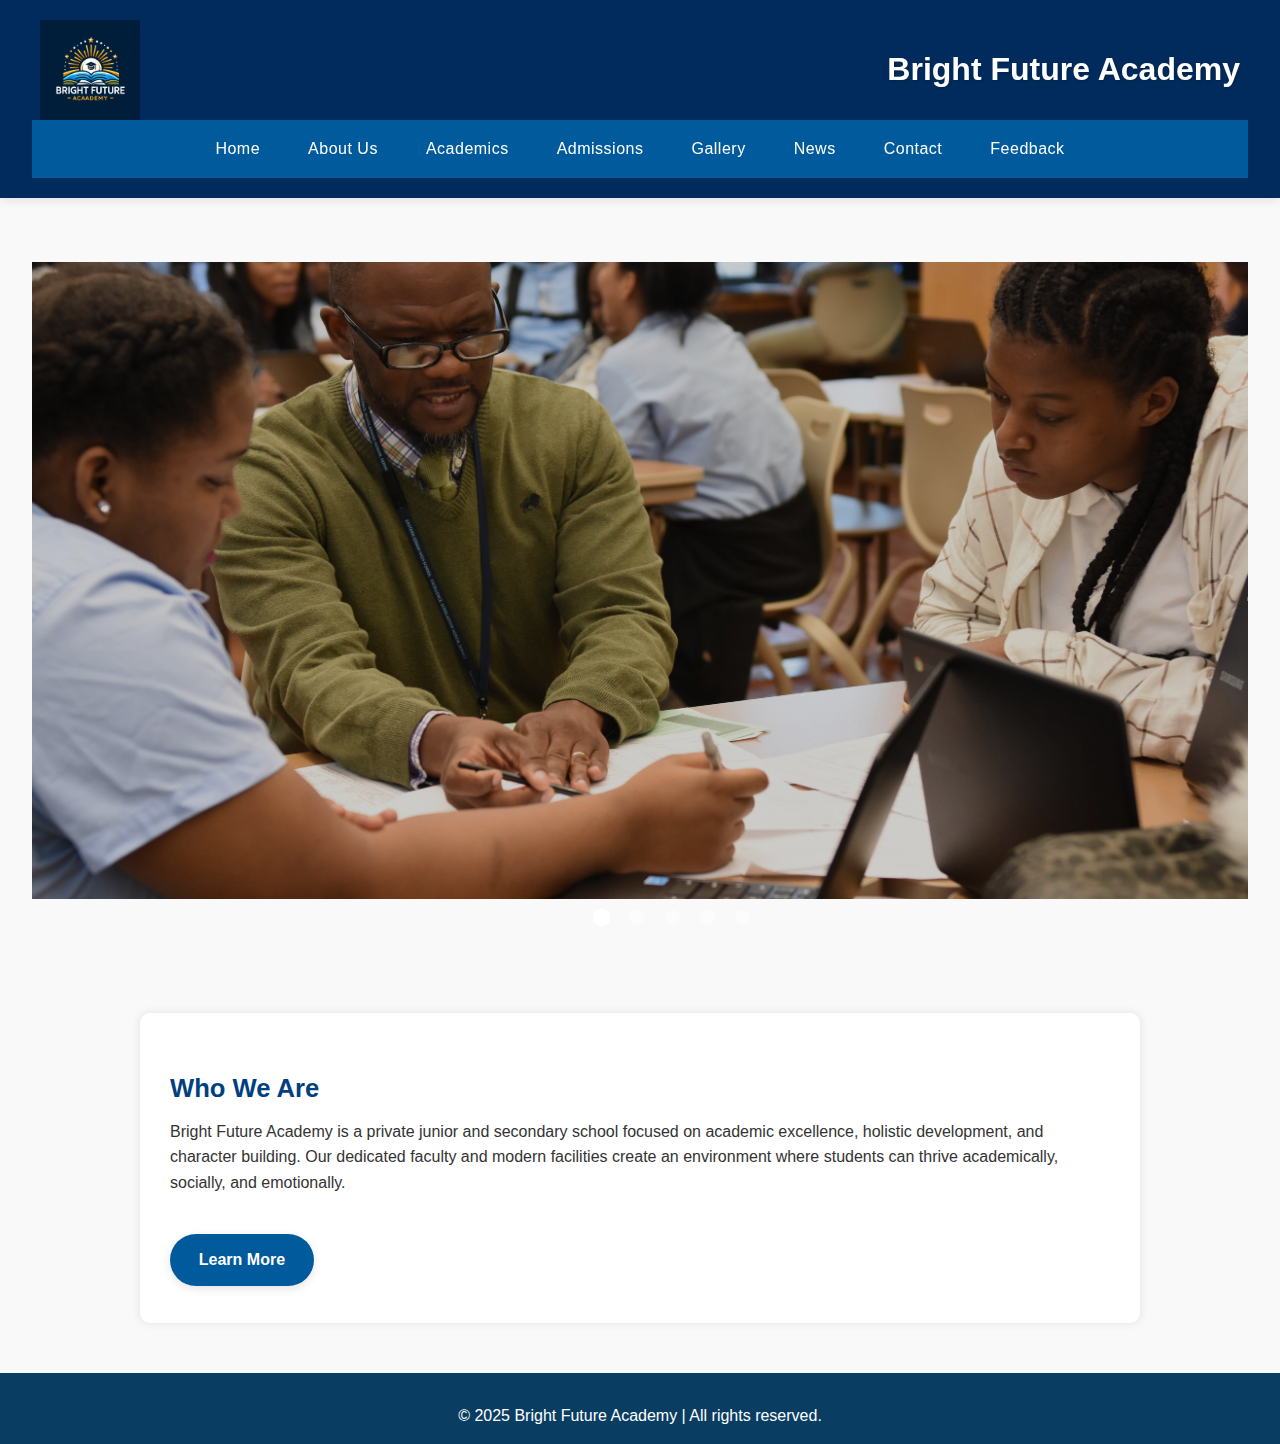
<file: index.html>
<!DOCTYPE html>
<html lang="en">
<head>
  <meta charset="UTF-8" />
  <meta name="viewport" content="width=device-width, initial-scale=1.0"/>
  <title>Welcome to Bright Future Academy</title>
  <link rel="stylesheet" href="css/style.css" />
</head>
<body>

  <!-- Header with Navigation -->
  <header>
    <div class="header-content">
      <img src="images/logo.jpg" alt="School Logo" class="logo" />
      <h1>Bright Future Academy</h1>
    </div>
    <nav>
      <ul>
        <li><a href="index.html">Home</a></li>
        <li><a href="about.html">About Us</a></li>
        <li><a href="academics.html">Academics</a></li>
        <li><a href="admissions.html">Admissions</a></li>
        <li><a href="gallery.html">Gallery</a></li>
        <li><a href="news.html">News</a></li>
        <li><a href="contact.html">Contact</a></li>
        <li><a href="feedback.html">Feedback</a></li>
      </ul>
    </nav>
  </header>

  <!-- Hero Section with Slideshow -->
  <section class="hero">
    <div class="slideshow-container">
      <!-- Slide 1 -->
      <div class="mySlides fade">
        <img src="images/student teacher engagement.jpg" alt="Students learning in classroom">
        <div class="slide-text">
          <h2>Inspiring Young Minds for a Brighter Tomorrow</h2>
          <p>Welcome to Bright Future Academy — where excellence begins.</p>
          <a href="admissions.html" class="btn">Apply Now</a>
        </div>
      </div>
      
      <!-- Slide 2 -->
      <div class="mySlides fade">
        <img src="images/science experiments.jpg" alt="Students conducting science experiments">
        <div class="slide-text">
          <h2>Hands-On Learning Experiences</h2>
          <p>Our state-of-the-art facilities foster curiosity and innovation.</p>
          <a href="academics.html" class="btn">Explore Academics</a>
        </div>
      </div>
      
      <!-- Slide 3 -->
      <div class="mySlides fade">
        <img src="images/student sports activity.jpg" alt="Students playing sports">
        <div class="slide-text">
          <h2>Holistic Development</h2>
          <p>We nurture both academic and extracurricular talents.</p>
          <a href="about.html" class="btn">Our Philosophy</a>
        </div>
      </div>
      
      <!-- Slide 4  -->
      <div class="mySlides fade">
        <img src="images/library area.jpg" alt="Study Area">
        <div class="slide-text">
          <h2>World-Class Learning Resources</h2>
          <p>Our extensive library supports independent learning and research.</p>
        </div>
      </div>
      
      <!-- Slide 5  -->
      <div class="mySlides fade">
        <img src="images/award ceremony.jpg" alt="Award winning">
        <div class="slide-text">
          <h2>Celebrating Achievements</h2>
          <p>Join our tradition of academic excellence and success.</p>
          <a href="admissions.html" class="btn">Join Our Community</a>
        </div>
      </div>
    </div>
    
    <!-- Navigation dots -->
    <div class="slide-dots">
      <span class="dot" onclick="currentSlide(1)"></span> 
      <span class="dot" onclick="currentSlide(2)"></span> 
      <span class="dot" onclick="currentSlide(3)"></span>
      <span class="dot" onclick="currentSlide(4)"></span>
      <span class="dot" onclick="currentSlide(5)"></span>
    </div>
  </section>

  <!-- About Preview -->
  <section class="preview">
    <h3>Who We Are</h3>
    <p>Bright Future Academy is a private junior and secondary school focused on academic excellence, holistic development, and character building. Our dedicated faculty and modern facilities create an environment where students can thrive academically, socially, and emotionally.</p>
    <a href="about.html" class="btn">Learn More</a>
  </section>

  <!-- Footer -->
  <footer>
    <p>&copy; 2025 Bright Future Academy | All rights reserved.</p>
  </footer>
  
  <button onclick="scrollToTop()" id="backToTopBtn" title="Go to top">↑</button>
  
  <script src="js/script.js"></script>
</body>
</html>
</file>
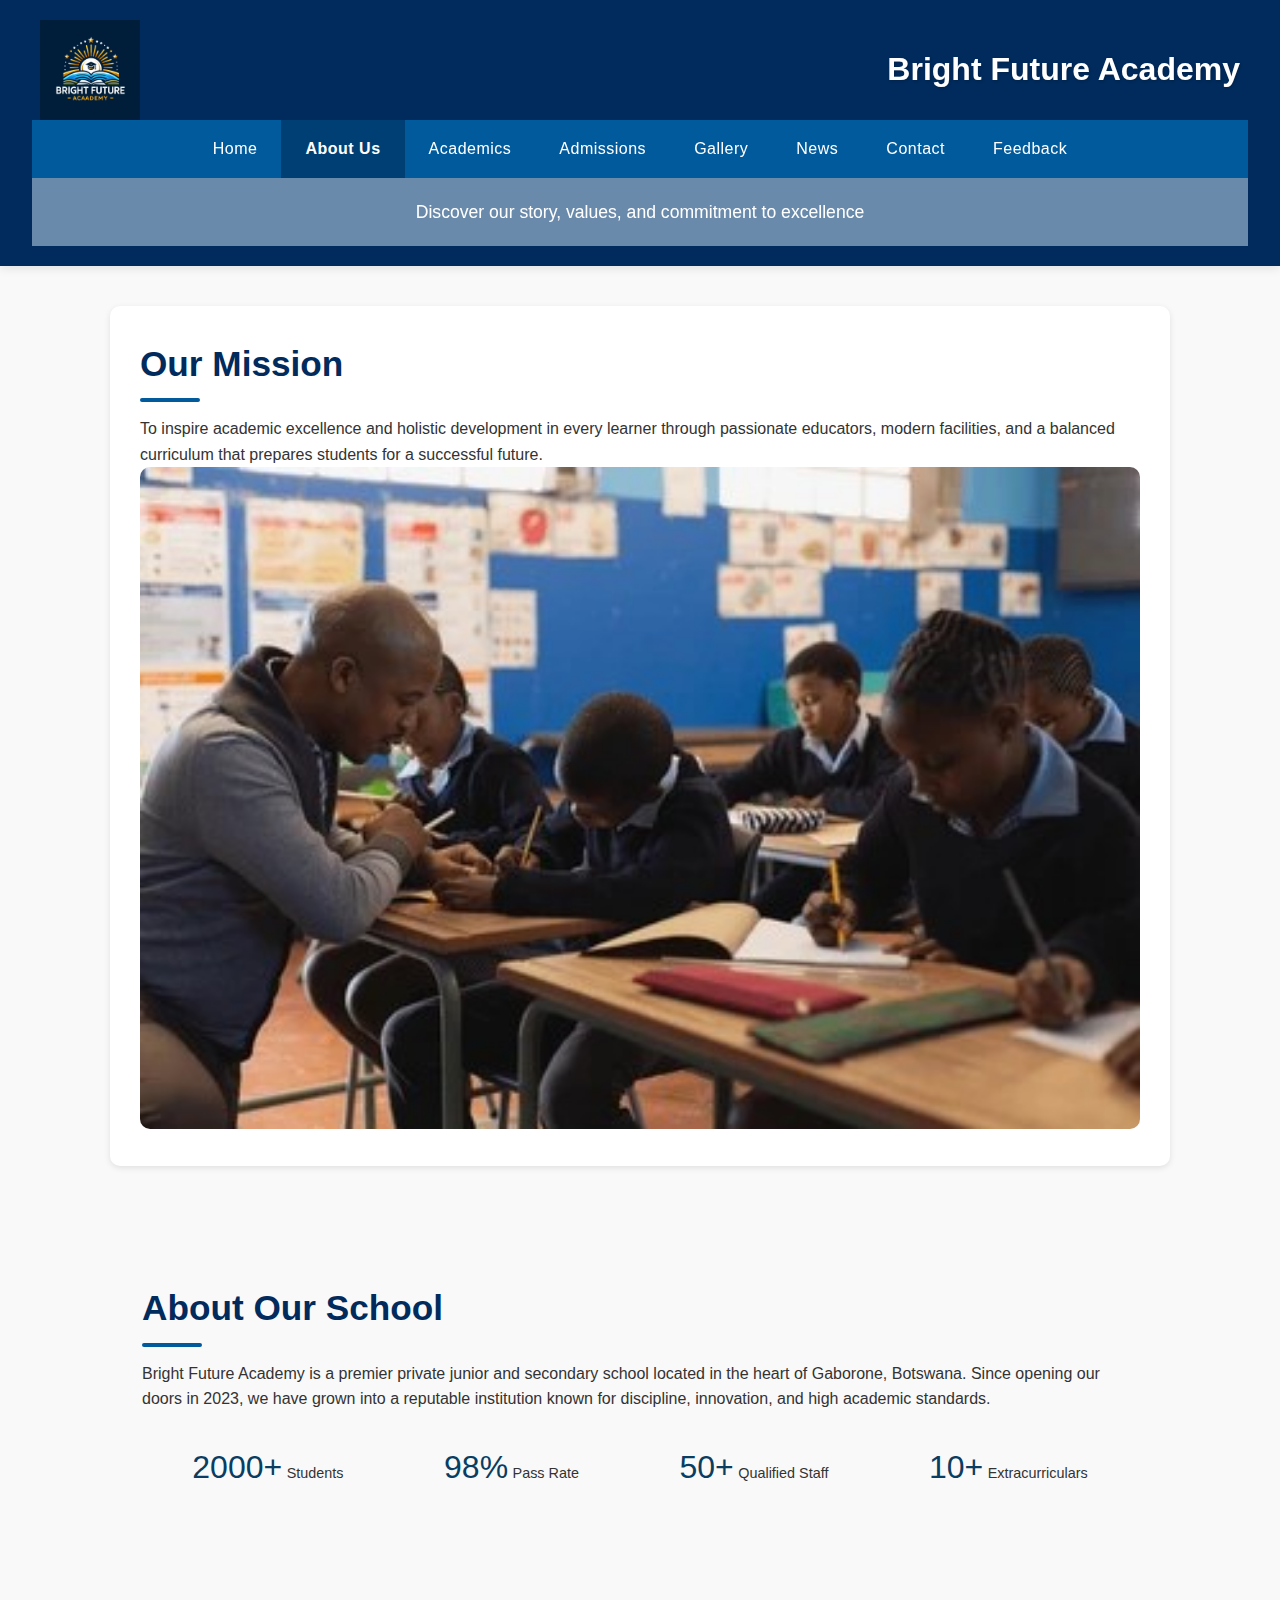
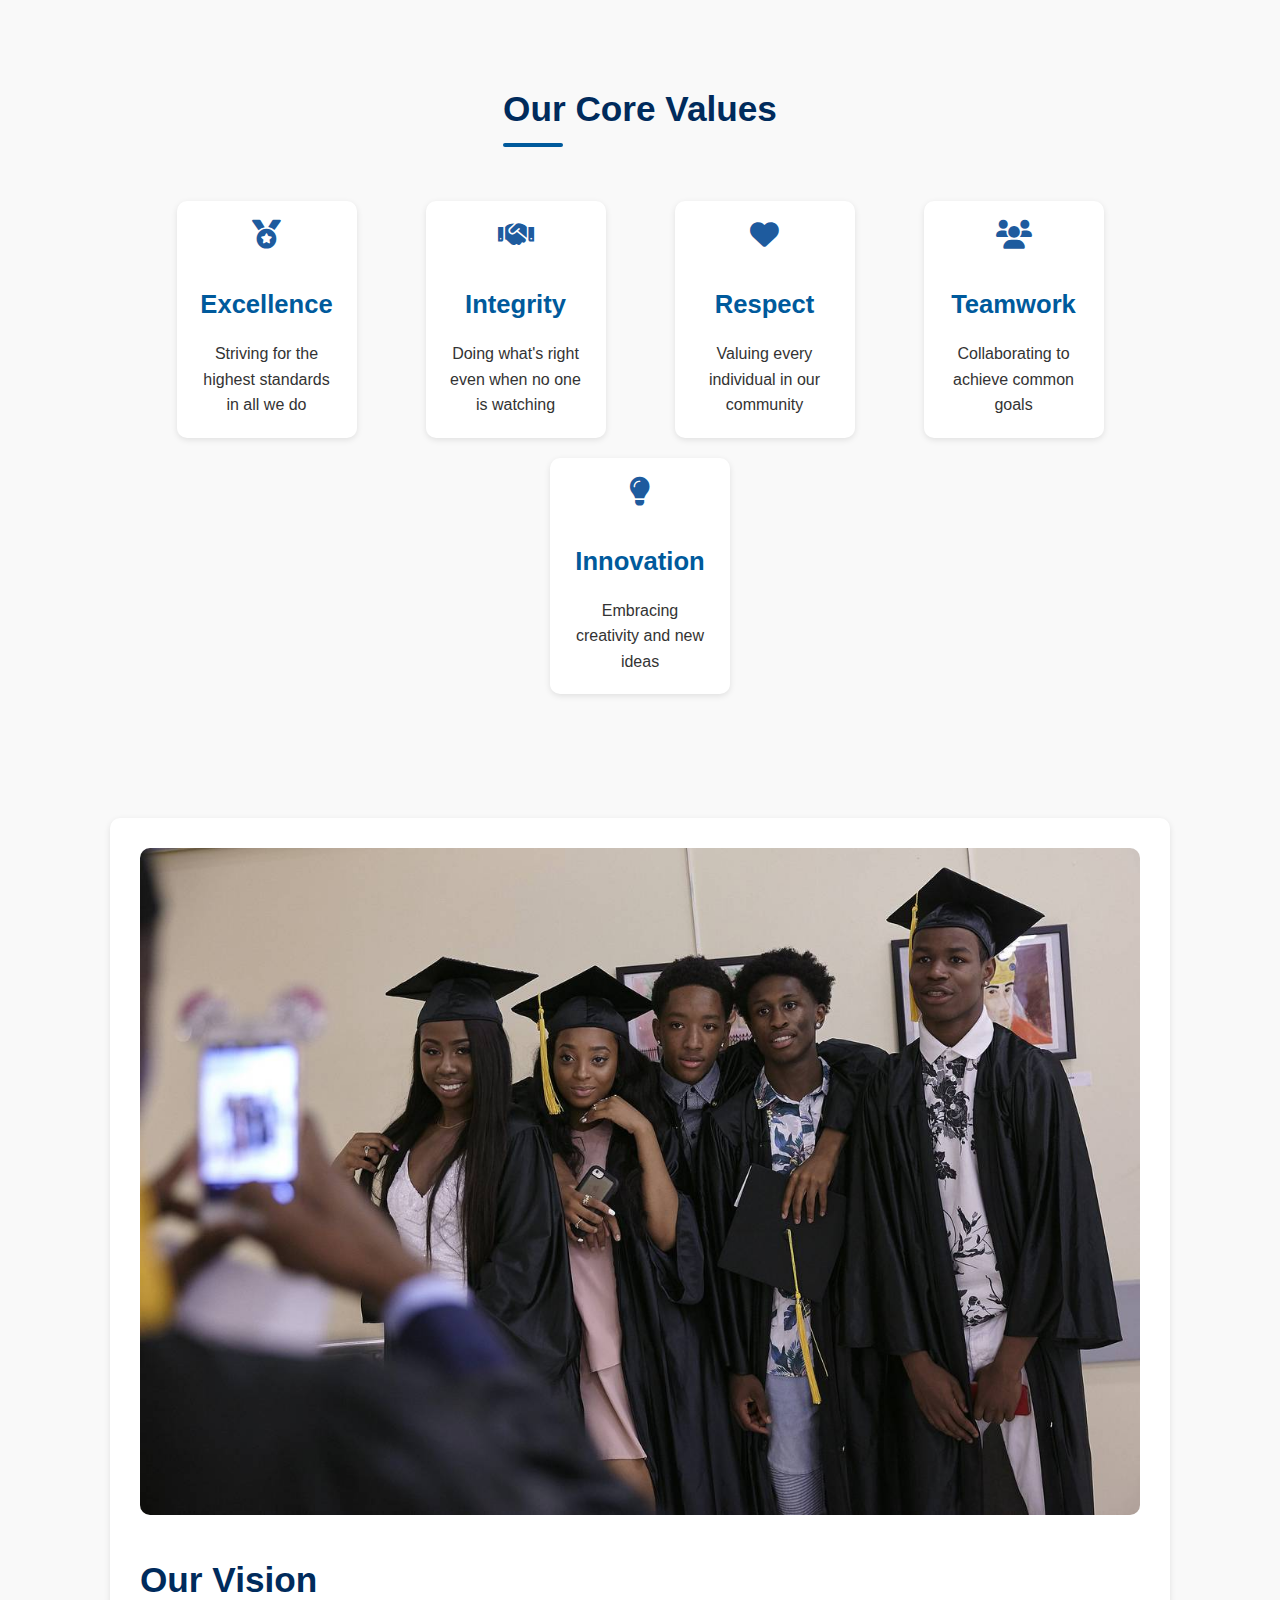
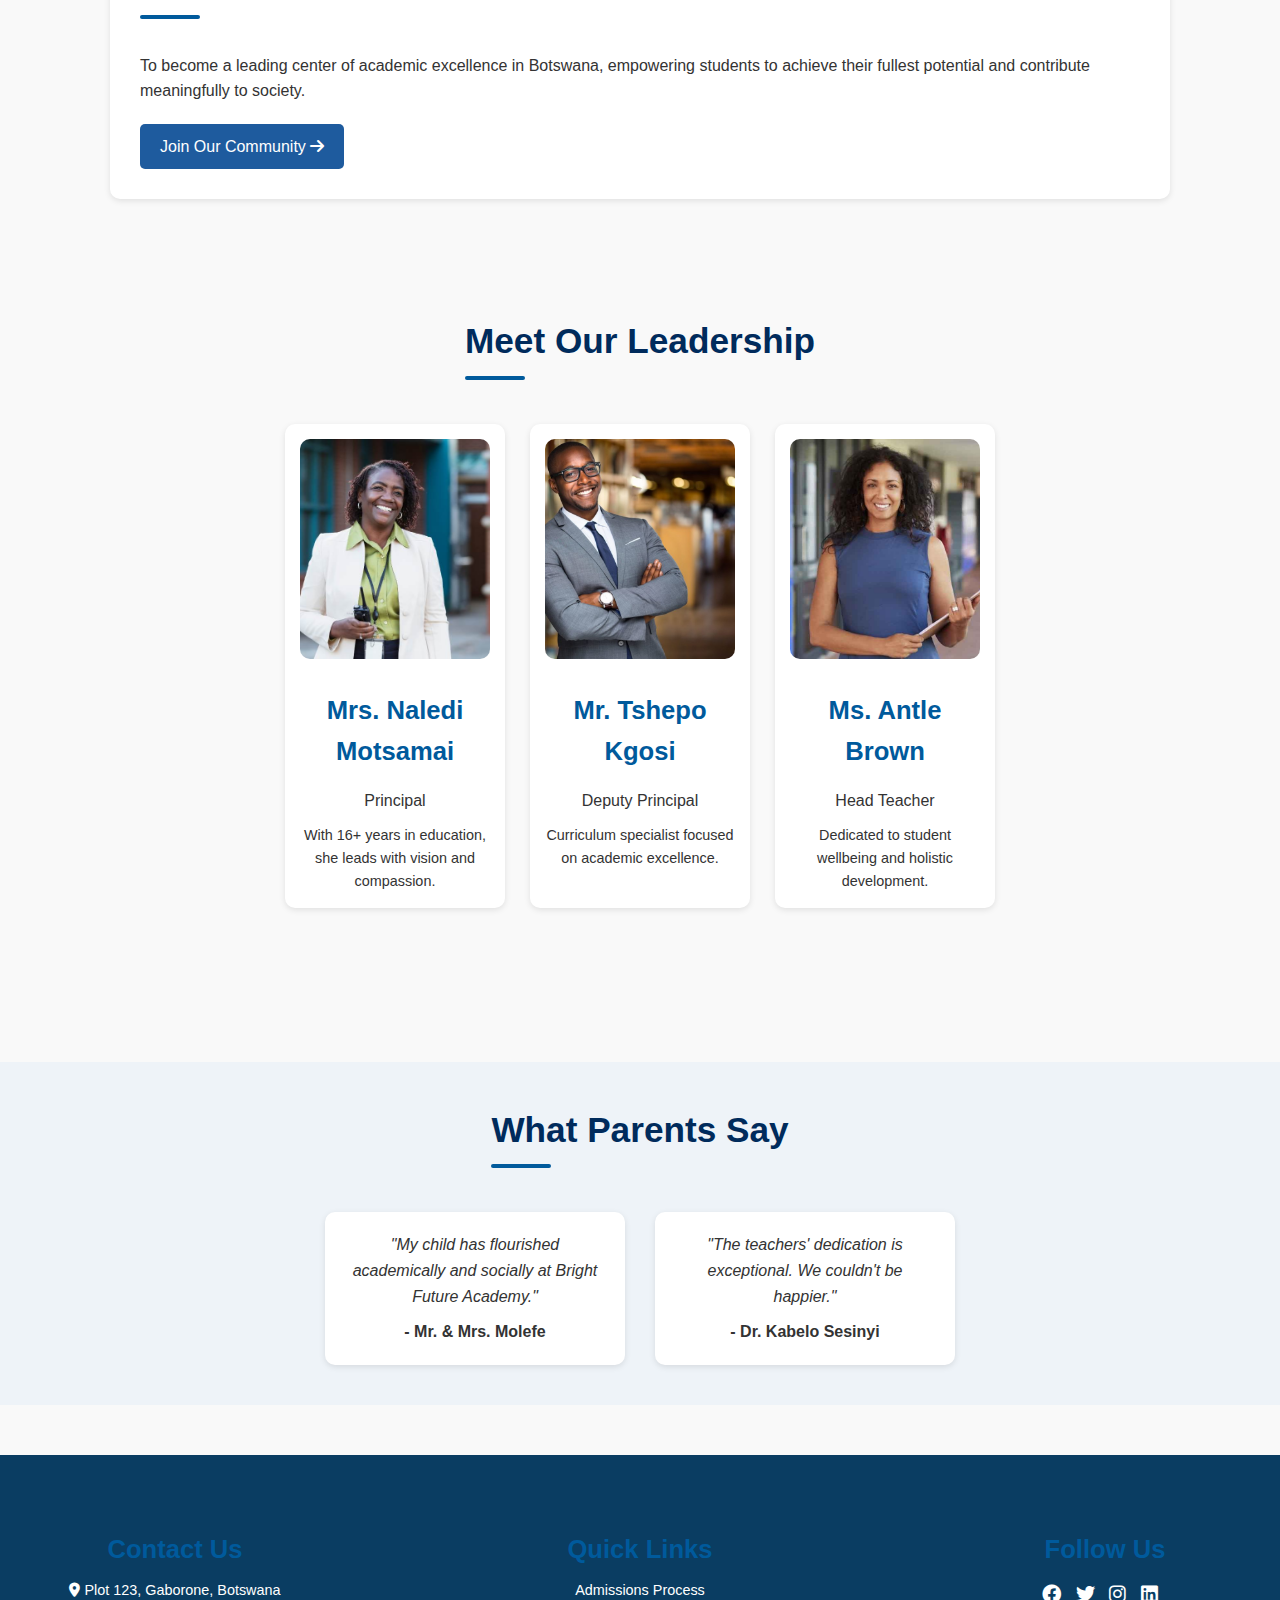
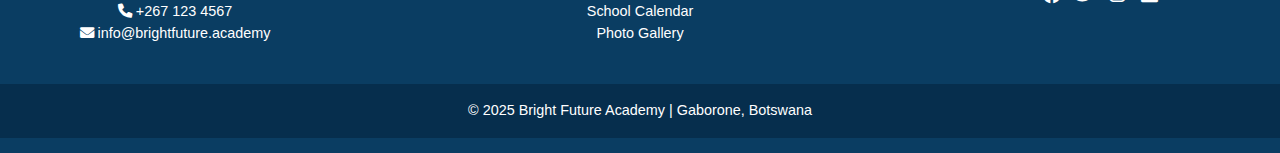
<file: about.html>
<!DOCTYPE html>
<html lang="en">
<head>
  <meta charset="UTF-8" />
  <meta name="viewport" content="width=device-width, initial-scale=1.0"/>
  <title>About Us - Bright Future Academy</title>
  <link rel="stylesheet" href="css/style.css" />
  <link rel="stylesheet" href="https://cdnjs.cloudflare.com/ajax/libs/font-awesome/6.0.0/css/all.min.css">
</head>
<body>

  <!-- Header with Navigation -->
  <header>
    <div class="header-content">
      <img src="images/logo.jpg" alt="School Logo" class="logo" />
      <h1>Bright Future Academy</h1>
    </div>
    <nav>
      <ul>
        <li><a href="index.html">Home</a></li>
        <li><a href="about.html" class="active">About Us</a></li>
        <li><a href="academics.html">Academics</a></li>
        <li><a href="admissions.html">Admissions</a></li>
        <li><a href="gallery.html">Gallery</a></li>
        <li><a href="news.html">News</a></li>
        <li><a href="contact.html">Contact</a></li>
        <li><a href="feedback.html">Feedback</a></li>
      </ul>
    </nav>
    <div class="hero-text">
      <p>Discover our story, values, and commitment to excellence</p>
    </div>
  </header>

  <!-- About Us Section -->
  <main class="about-container">
    
    <!-- Mission -->
    <section class="mission-section">
      <div class="mission-content">
        <h2>Our Mission</h2>
        <p class="highlight-text">
          To inspire academic excellence and holistic development in every learner through passionate educators,
          modern facilities, and a balanced curriculum that prepares students for a successful future.
        </p>
        <div class="mission-image">
          <img src="images/students learning.jpg" alt="Students learning in classroom">
        </div>
      </div>
    </section>

    <!-- About -->
    <section class="about-section">
      <div class="about-content">
        <h2>About Our School</h2>
        <p>
          Bright Future Academy is a premier private junior and secondary school located in the heart of Gaborone, Botswana. 
          Since opening our doors in 2023, we have grown into a reputable institution known for discipline, innovation,
          and high academic standards.
        </p>
        <div class="stats-container">
          <div class="stat-item">
            <span class="stat-number">2000+</span>
            <span class="stat-label">Students</span>
          </div>
          <div class="stat-item">
            <span class="stat-number">98%</span>
            <span class="stat-label">Pass Rate</span>
          </div>
          <div class="stat-item">
            <span class="stat-number">50+</span>
            <span class="stat-label">Qualified Staff</span>
          </div>
          <div class="stat-item">
            <span class="stat-number">10+</span>
            <span class="stat-label">Extracurriculars</span>
          </div>
        </div>
      </div>
    </section>

    <!-- Values -->
    <section class="values-section">
      <h2>Our Core Values</h2>
      <div class="values-grid">
        <div class="value-card">
          <i class="fas fa-medal"></i>
          <h3>Excellence</h3>
          <p>Striving for the highest standards in all we do</p>
        </div>
        <div class="value-card">
          <i class="fas fa-handshake"></i>
          <h3>Integrity</h3>
          <p>Doing what's right even when no one is watching</p>
        </div>
        <div class="value-card">
          <i class="fas fa-heart"></i>
          <h3>Respect</h3>
          <p>Valuing every individual in our community</p>
        </div>
        <div class="value-card">
          <i class="fas fa-users"></i>
          <h3>Teamwork</h3>
          <p>Collaborating to achieve common goals</p>
        </div>
        <div class="value-card">
          <i class="fas fa-lightbulb"></i>
          <h3>Innovation</h3>
          <p>Embracing creativity and new ideas</p>
        </div>
      </div>
    </section>

    <!-- Vision -->
    <section class="vision-section">
      <div class="vision-content">
        <div class="vision-image">
          <img src="images/graduation.jpg" alt="Graduating students">
        </div>
        <div class="vision-text">
          <h2>Our Vision</h2>
          <p>
            To become a leading center of academic excellence in Botswana, empowering students to achieve their fullest potential 
            and contribute meaningfully to society.
          </p>
          <a href="admissions.html" class="cta-button">Join Our Community <i class="fas fa-arrow-right"></i></a>
        </div>
      </div>
    </section>

    <!-- Leadership -->
    <section class="staff-section">
      <h2>Meet Our Leadership</h2>
      <div class="staff-grid">
        <div class="staff-card">
          <img src="images/principal.jpg" alt="Principal Naledi Motsamai">
          <h3>Mrs. Naledi Motsamai</h3>
          <p>Principal</p>
          <p class="staff-bio">With 16+ years in education, she leads with vision and compassion.</p>
        </div>
        <div class="staff-card">
          <img src="images/deputy principal.jpg" alt="Deputy Principal">
          <h3>Mr. Tshepo Kgosi</h3>
          <p>Deputy Principal</p>
          <p class="staff-bio">Curriculum specialist focused on academic excellence.</p>
        </div>
        <div class="staff-card">
          <img src="images/head teacher.jpg" alt="Head Teacher">
          <h3>Ms. Antle Brown</h3>
          <p>Head Teacher</p>
          <p class="staff-bio">Dedicated to student wellbeing and holistic development.</p>
        </div>
      </div>
    </section>
  </main>

  <!-- Testimonials -->
  <section class="testimonial-section">
    <h2>What Parents Say</h2>
    <div class="testimonials">
      <div class="testimonial">
        <div class="quote">"My child has flourished academically and socially at Bright Future Academy."</div>
        <div class="author">- Mr. & Mrs. Molefe</div>
      </div>
      <div class="testimonial">
        <div class="quote">"The teachers' dedication is exceptional. We couldn't be happier."</div>
        <div class="author">- Dr. Kabelo Sesinyi</div>
      </div>
    </div>
  </section>

  <!-- Footer -->
  <footer>
    <div class="footer-content">
      <div class="footer-section">
        <h3>Contact Us</h3>
        <p><i class="fas fa-map-marker-alt"></i> Plot 123, Gaborone, Botswana</p>
        <p><i class="fas fa-phone"></i> +267 123 4567</p>
        <p><i class="fas fa-envelope"></i> info@brightfuture.academy</p>
      </div>
      <div class="footer-section">
        <h3>Quick Links</h3>
        <ul>
          <li><a href="admissions.html">Admissions Process</a></li>
          <li><a href="news.html">School Calendar</a></li>
          <li><a href="gallery.html">Photo Gallery</a></li>
        </ul>
      </div>
      <div class="footer-section">
        <h3>Follow Us</h3>
        <div class="social-icons">
          <a href="#"><i class="fab fa-facebook"></i></a>
          <a href="#"><i class="fab fa-twitter"></i></a>
          <a href="#"><i class="fab fa-instagram"></i></a>
          <a href="#"><i class="fab fa-linkedin"></i></a>
        </div>
      </div>
    </div>
    <div class="footer-bottom">
      <p>&copy; 2025 Bright Future Academy | Gaborone, Botswana</p>
    </div>
  </footer>

</body>
</html>
</file>
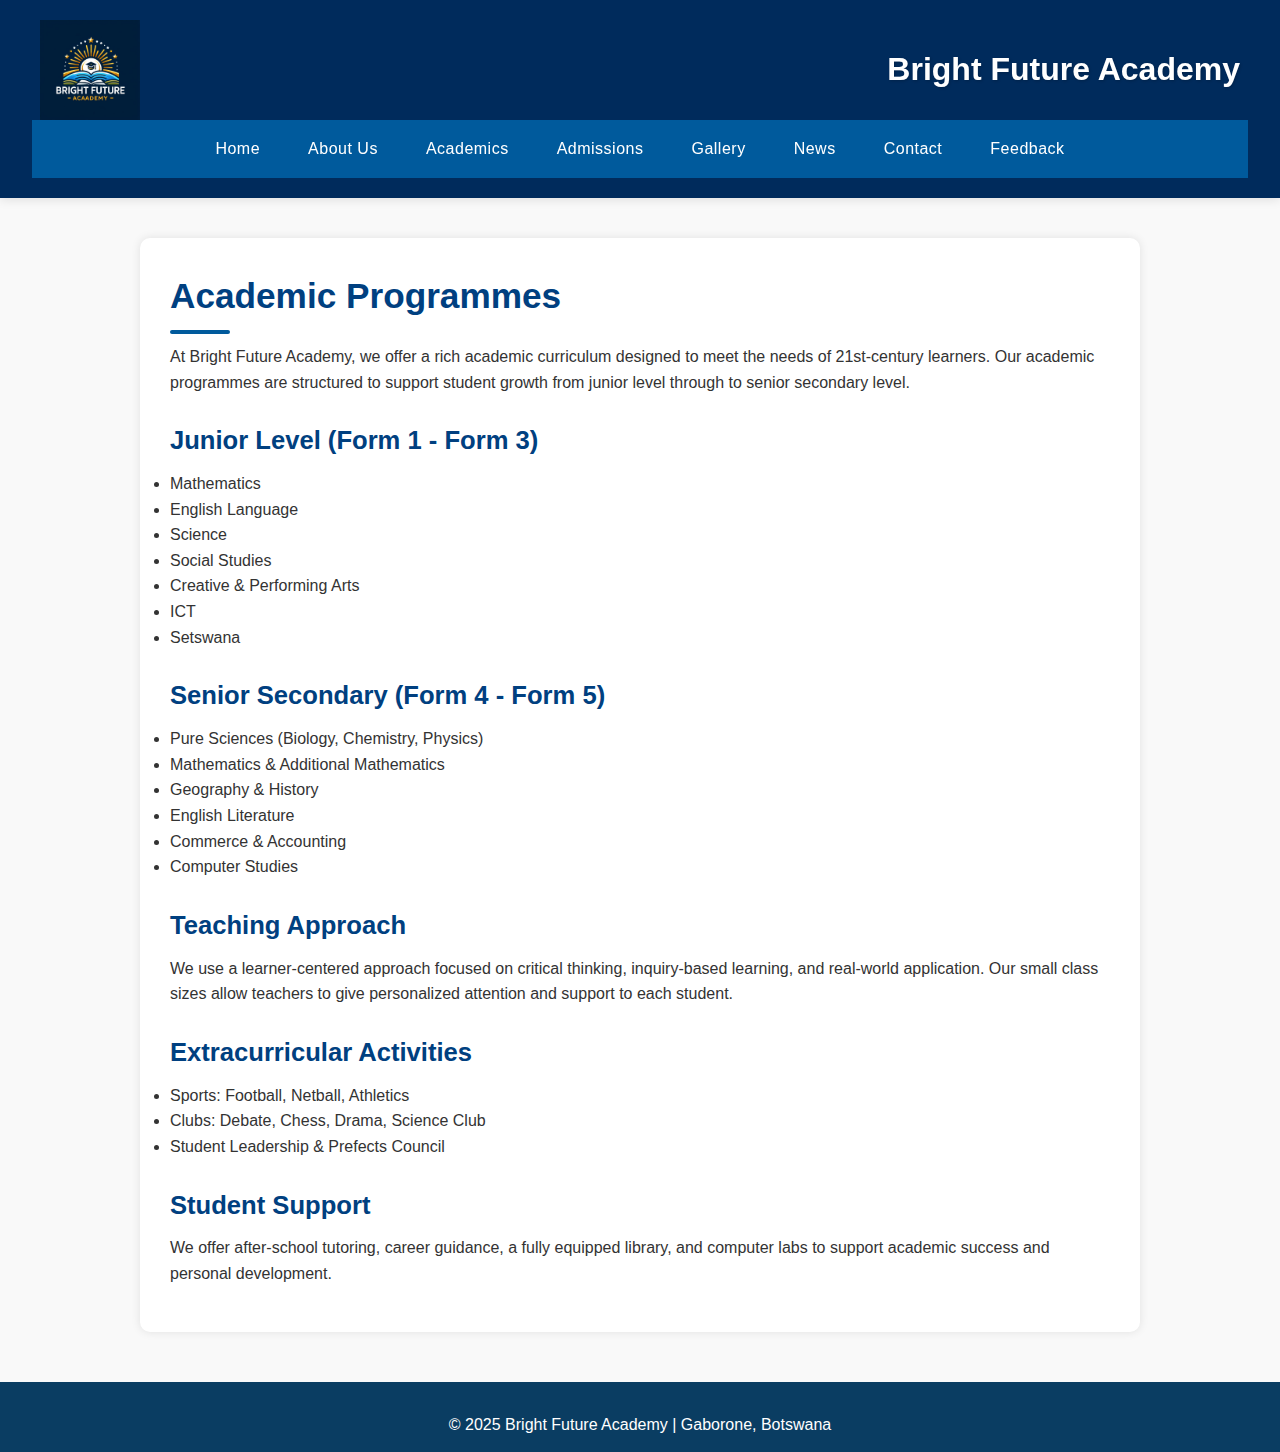
<file: academics.html>
<!DOCTYPE html>
<html lang="en">
<head>
  <meta charset="UTF-8" />
  <meta name="viewport" content="width=device-width, initial-scale=1.0"/>
  <title>Academics - Bright Future Academy</title>
  <link rel="stylesheet" href="css/style.css" />
</head>
<body>

  <!-- Header with Navigation -->
  <header>
    <div class="header-content">
    <img src="images/logo.jpg" alt="School Logo" class="logo" />
    <h1>Bright Future Academy</h1>
    </div>
    <nav>
      <ul>
        <li><a href="index.html">Home</a></li>
        <li><a href="about.html">About Us</a></li>
        <li><a href="academics.html">Academics</a></li>
        <li><a href="admissions.html">Admissions</a></li>
        <li><a href="gallery.html">Gallery</a></li>
        <li><a href="news.html">News</a></li>
        <li><a href="contact.html">Contact</a></li>
        <li><a href="feedback.html">Feedback</a></li>
      </ul>
    </nav>
  </header>

  <!-- Academics Section -->
  <section class="preview">
    <h2>Academic Programmes</h2>
    <p>
      At Bright Future Academy, we offer a rich academic curriculum designed to meet the needs of 21st-century learners. 
      Our academic programmes are structured to support student growth from junior level through to senior secondary level.
    </p>

    <h3>Junior Level (Form 1 - Form 3)</h3>
    <ul>
      <li>Mathematics</li>
      <li>English Language</li>
      <li>Science</li>
      <li>Social Studies</li>
      <li>Creative & Performing Arts</li>
      <li>ICT</li>
      <li>Setswana</li>
    </ul>

    <h3>Senior Secondary (Form 4 - Form 5)</h3>
    <ul>
      <li>Pure Sciences (Biology, Chemistry, Physics)</li>
      <li>Mathematics & Additional Mathematics</li>
      <li>Geography & History</li>
      <li>English Literature</li>
      <li>Commerce & Accounting</li>
      <li>Computer Studies</li>
    </ul>

    <h3>Teaching Approach</h3>
    <p>
      We use a learner-centered approach focused on critical thinking, inquiry-based learning, and real-world application. 
      Our small class sizes allow teachers to give personalized attention and support to each student.
    </p>

    <h3>Extracurricular Activities</h3>
    <ul>
      <li>Sports: Football, Netball, Athletics</li>
      <li>Clubs: Debate, Chess, Drama, Science Club</li>
      <li>Student Leadership & Prefects Council</li>
    </ul>

    <h3>Student Support</h3>
    <p>
      We offer after-school tutoring, career guidance, a fully equipped library, and computer labs to support academic success and personal development.
    </p>
  </section>

  <!-- Footer -->
  <footer>
    <p>&copy; 2025 Bright Future Academy | Gaborone, Botswana</p>
  </footer>

</body>
</html>
</file>
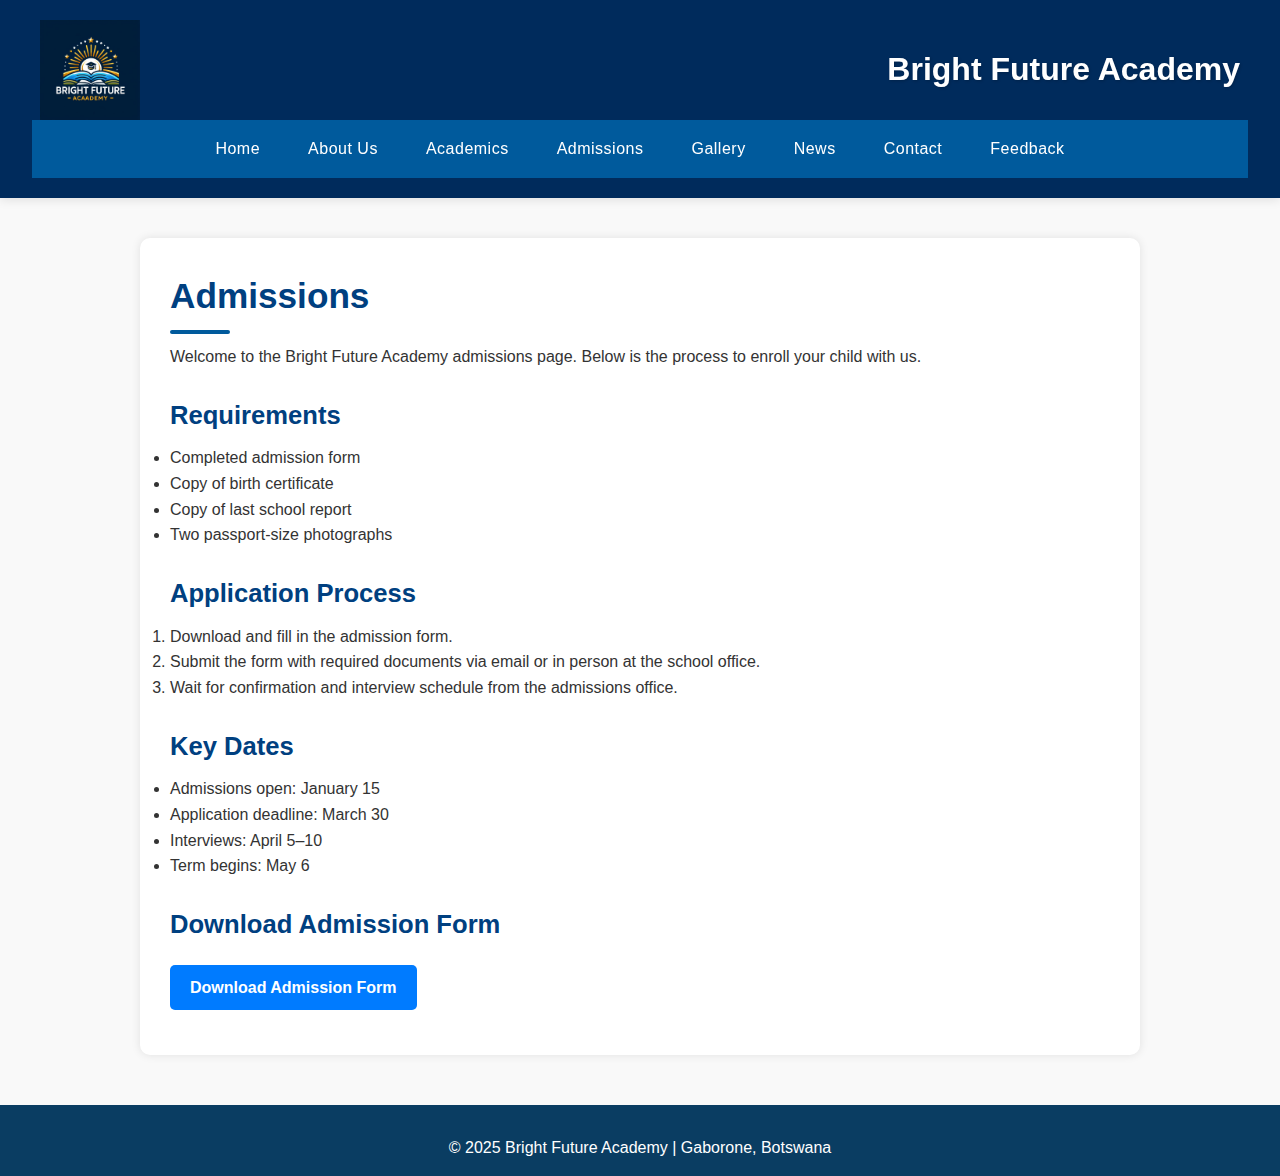
<file: admissions.html>
<!DOCTYPE html>
<html lang="en">
<head>
  <meta charset="UTF-8" />
  <meta name="viewport" content="width=device-width, initial-scale=1.0"/>
  <title>Admissions - Bright Future Academy</title>
  <link rel="stylesheet" href="css/style.css" />
</head>
<body>

  <!-- Header -->
  <header>
    <div class="header-content">
    <img src="images/logo.jpg" alt="School Logo" class="logo" />
    <h1>Bright Future Academy</h1>
    </div>
    <nav>
      <ul>
        <li><a href="index.html">Home</a></li>
        <li><a href="about.html">About Us</a></li>
        <li><a href="academics.html">Academics</a></li>
        <li><a href="admissions.html">Admissions</a></li>
        <li><a href="gallery.html">Gallery</a></li>
        <li><a href="news.html">News</a></li>
        <li><a href="contact.html">Contact</a></li>
        <li><a href="feedback.html">Feedback</a></li>
      </ul>
    </nav>
  </header>

  <!-- Admissions Info Section -->
  <section class="preview">
    <h2>Admissions</h2>
    <p>Welcome to the Bright Future Academy admissions page. Below is the process to enroll your child with us.</p>

    <h3>Requirements</h3>
    <ul>
      <li>Completed admission form</li>
      <li>Copy of birth certificate</li>
      <li>Copy of last school report</li>
      <li>Two passport-size photographs</li>
    </ul>

    <h3>Application Process</h3>
    <ol>
      <li>Download and fill in the admission form.</li>
      <li>Submit the form with required documents via email or in person at the school office.</li>
      <li>Wait for confirmation and interview schedule from the admissions office.</li>
    </ol>

    <h3>Key Dates</h3>
    <ul>
      <li>Admissions open: January 15</li>
      <li>Application deadline: March 30</li>
      <li>Interviews: April 5–10</li>
      <li>Term begins: May 6</li>
    </ul>

    <h3>Download Admission Form</h3>
    <p>
  <a href="documents/admission-form.pdf" download class="download-btn">
    Download Admission Form
  </a>
</p>
  </section>

  <!-- Footer -->
  <footer>
    <p>&copy; 2025 Bright Future Academy | Gaborone, Botswana</p>
  </footer>

</body>
</html>
</file>
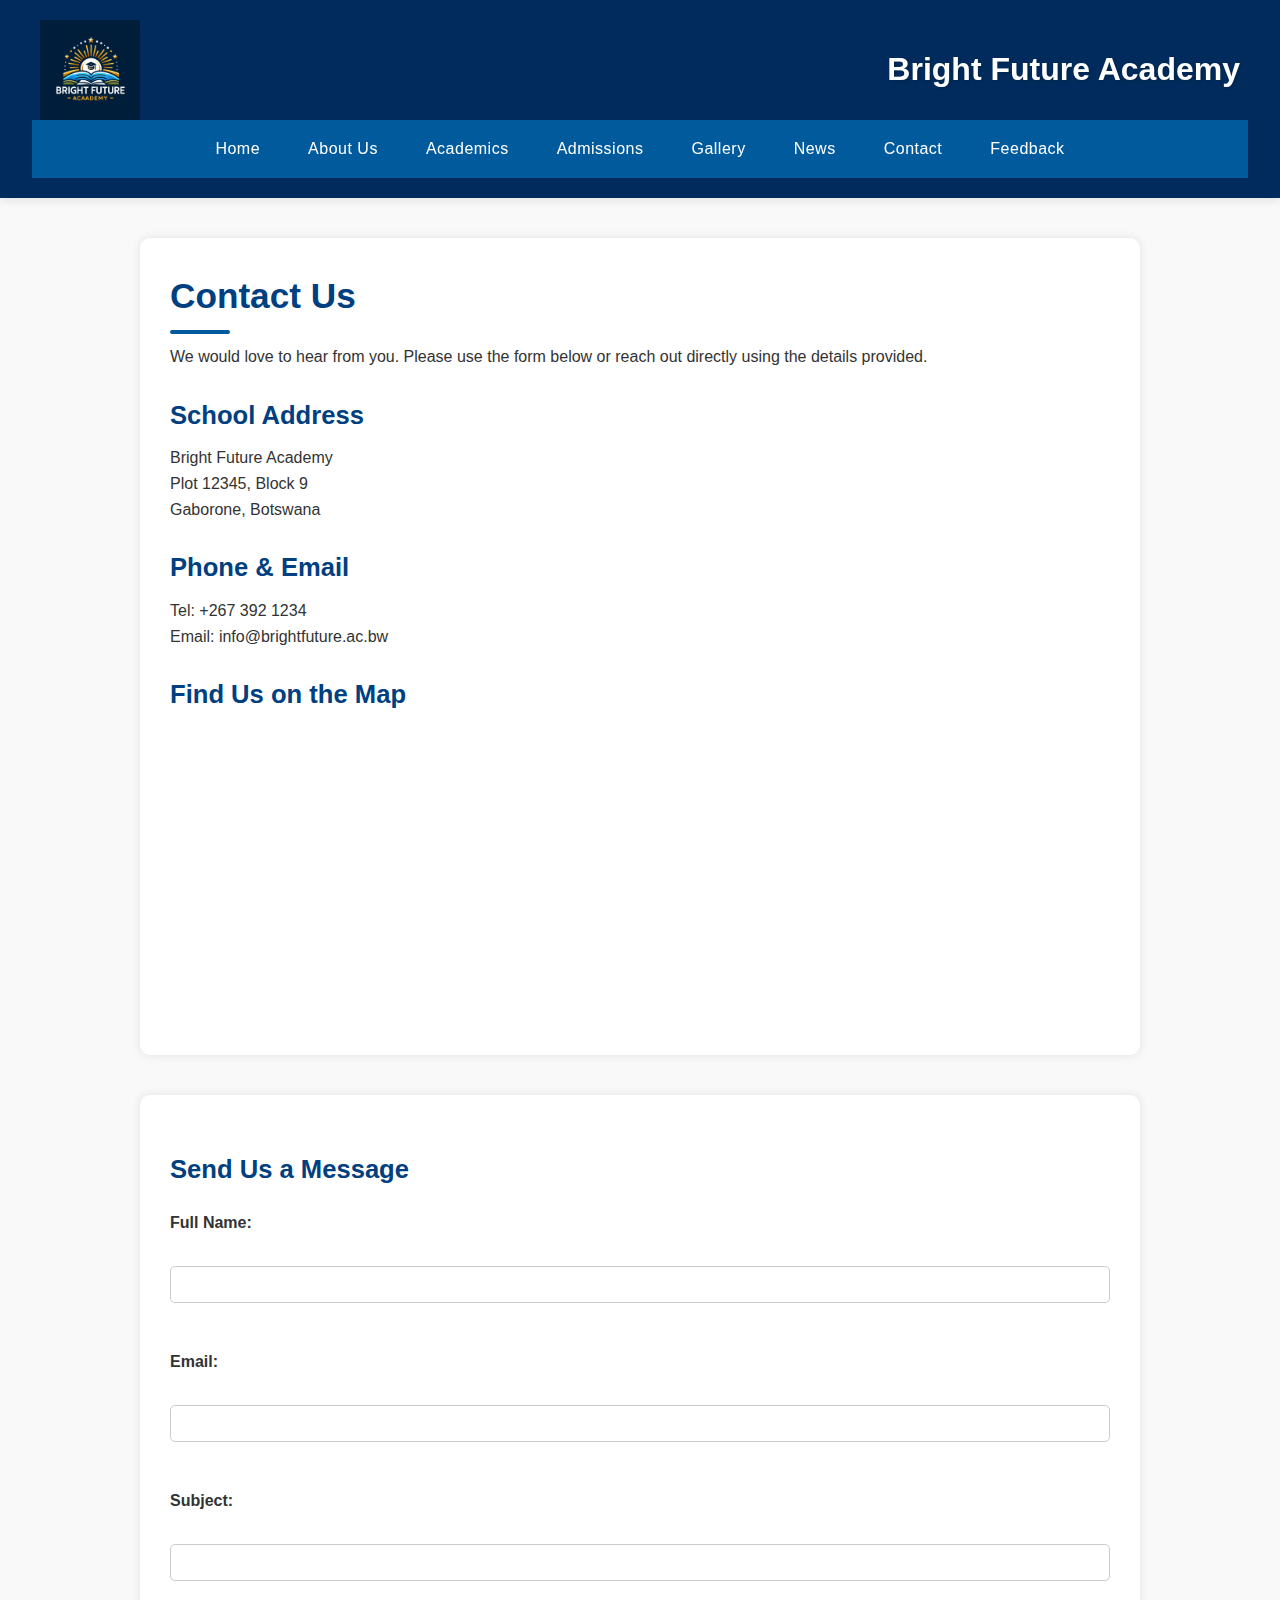
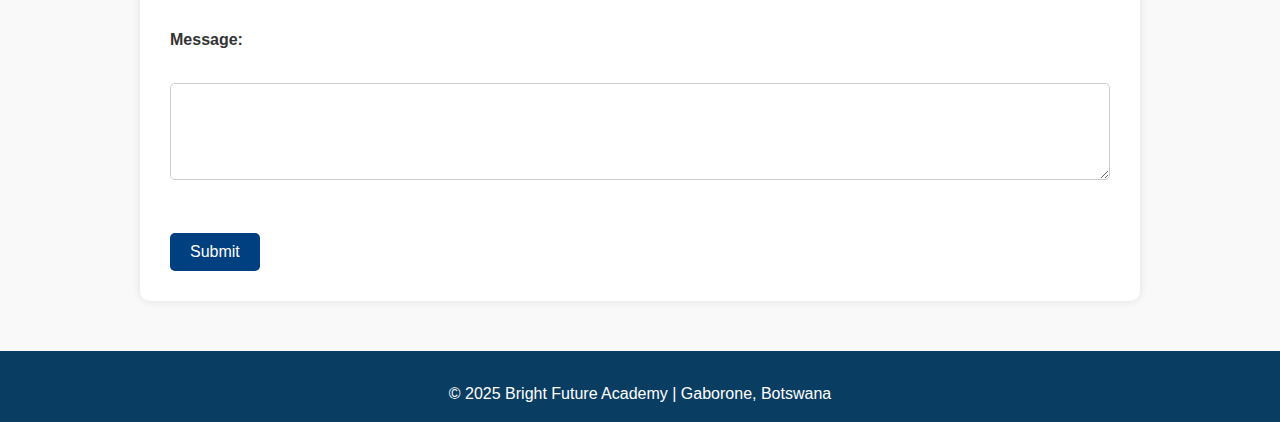
<file: contact.html>
<!DOCTYPE html>
<html lang="en">
<head>
  <meta charset="UTF-8" />
  <meta name="viewport" content="width=device-width, initial-scale=1.0"/>
  <title>Contact Us - Bright Future Academy</title>
  <link rel="stylesheet" href="css/style.css" />
</head>
<body>

  <!-- Header -->
  <header>
    <div class="header-content">
    <img src="images/logo.jpg" alt="School Logo" class="logo" />
    <h1>Bright Future Academy</h1>
    </div>
    <nav>
      <ul>
        <li><a href="index.html">Home</a></li>
        <li><a href="about.html">About Us</a></li>
        <li><a href="academics.html">Academics</a></li>
        <li><a href="admissions.html">Admissions</a></li>
        <li><a href="gallery.html">Gallery</a></li>
        <li><a href="news.html">News</a></li>
        <li><a href="contact.html">Contact</a></li>
        <li><a href="feedback.html">Feedback</a></li>
      </ul>
    </nav>
  </header>

  <!-- Contact Info Section -->
  <section class="preview">
    <h2>Contact Us</h2>
    <p>We would love to hear from you. Please use the form below or reach out directly using the details provided.</p>

    <h3>School Address</h3>
    <p>
      Bright Future Academy<br>
      Plot 12345, Block 9<br>
      Gaborone, Botswana
    </p>

    <h3>Phone & Email</h3>
    <p>
      Tel: +267 392 1234<br>
      Email: info@brightfuture.ac.bw
    </p>

    <h3>Find Us on the Map</h3>
    <div style="width: 100%; height: 300px;">
    <iframe
    width="100%"
    height="100%"
    frameborder="0"
    style="border:0"
    src="https://maps.google.com/maps?q=-24.6282,25.9231&z=15&output=embed"
    allowfullscreen>
    </iframe>
    </div>
  </section>

  <!-- Feedback Form -->
  <section class="form-section">
    <h3>Send Us a Message</h3>
    <form action="#" method="POST">
      <label for="name">Full Name:</label><br/>
      <input type="text" id="name" name="name" required><br/><br/>

      <label for="email">Email:</label><br/>
      <input type="email" id="email" name="email" required><br/><br/>

      <label for="subject">Subject:</label><br/>
      <input type="text" id="subject" name="subject" required><br/><br/>

      <label for="message">Message:</label><br/>
      <textarea id="message" name="message" rows="5" required></textarea><br/><br/>

      <button type="submit">Submit</button>
    </form>
  </section>

  <!-- Footer -->
  <footer>
    <p>&copy; 2025 Bright Future Academy | Gaborone, Botswana</p>
  </footer>

</body>
</html>
</file>
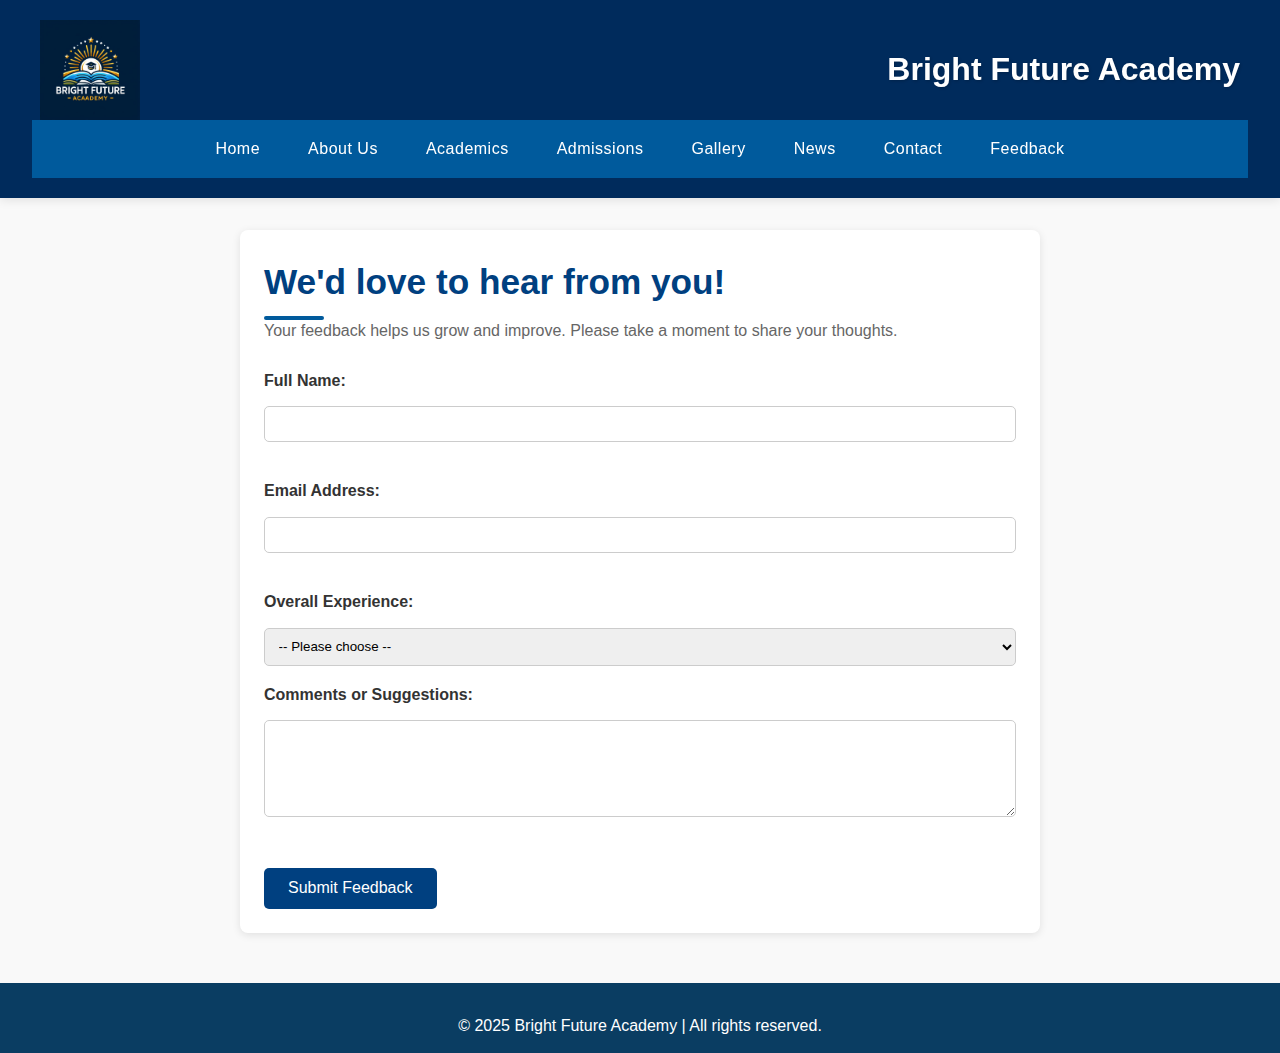
<file: feedback.html>
<!DOCTYPE html>
<html lang="en">
<head>
  <meta charset="UTF-8" />
  <meta name="viewport" content="width=device-width, initial-scale=1.0"/>
  <title>Feedback | Bright Future Academy</title>
  <link rel="stylesheet" href="css/style.css" />
</head>
<body>

  <!-- Header with Navigation -->
  <header>
    <div class="header-content">
      <img src="images/logo.jpg" alt="School Logo" class="logo" />
      <h1>Bright Future Academy</h1>
    </div>
    <nav>
      <ul>
        <li><a href="index.html">Home</a></li>
        <li><a href="about.html">About Us</a></li>
        <li><a href="academics.html">Academics</a></li>
        <li><a href="admissions.html">Admissions</a></li>
        <li><a href="gallery.html">Gallery</a></li>
        <li><a href="news.html">News</a></li>
        <li><a href="contact.html">Contact</a></li>
        <li><a href="feedback.html">Feedback</a></li>
      </ul>
    </nav>
  </header>

  <!-- Feedback Form Section -->
  <section class="container feedback-section">
    <h2>We'd love to hear from you!</h2>
    <p class="intro-text">Your feedback helps us grow and improve. Please take a moment to share your thoughts.</p>

    <form action="submit-feedback.php" method="post" class="feedback-form">
      <label for="name">Full Name:</label>
      <input type="text" id="name" name="name" required />

      <label for="email">Email Address:</label>
      <input type="email" id="email" name="email" required />

      <label for="rating">Overall Experience:</label>
      <select id="rating" name="rating" required>
        <option value="">-- Please choose --</option>
        <option value="Excellent">Excellent</option>
        <option value="Very Good">Very Good</option>
        <option value="Good">Good</option>
        <option value="Fair">Fair</option>
        <option value="Poor">Poor</option>
      </select>

      <label for="message">Comments or Suggestions:</label>
      <textarea id="message" name="message" rows="5" required></textarea>

      <button type="submit">Submit Feedback</button>
    </form>
  </section>

  <!-- Footer -->
  <footer>
    <p>&copy; 2025 Bright Future Academy | All rights reserved.</p>
  </footer>

</body>
</html>
</file>
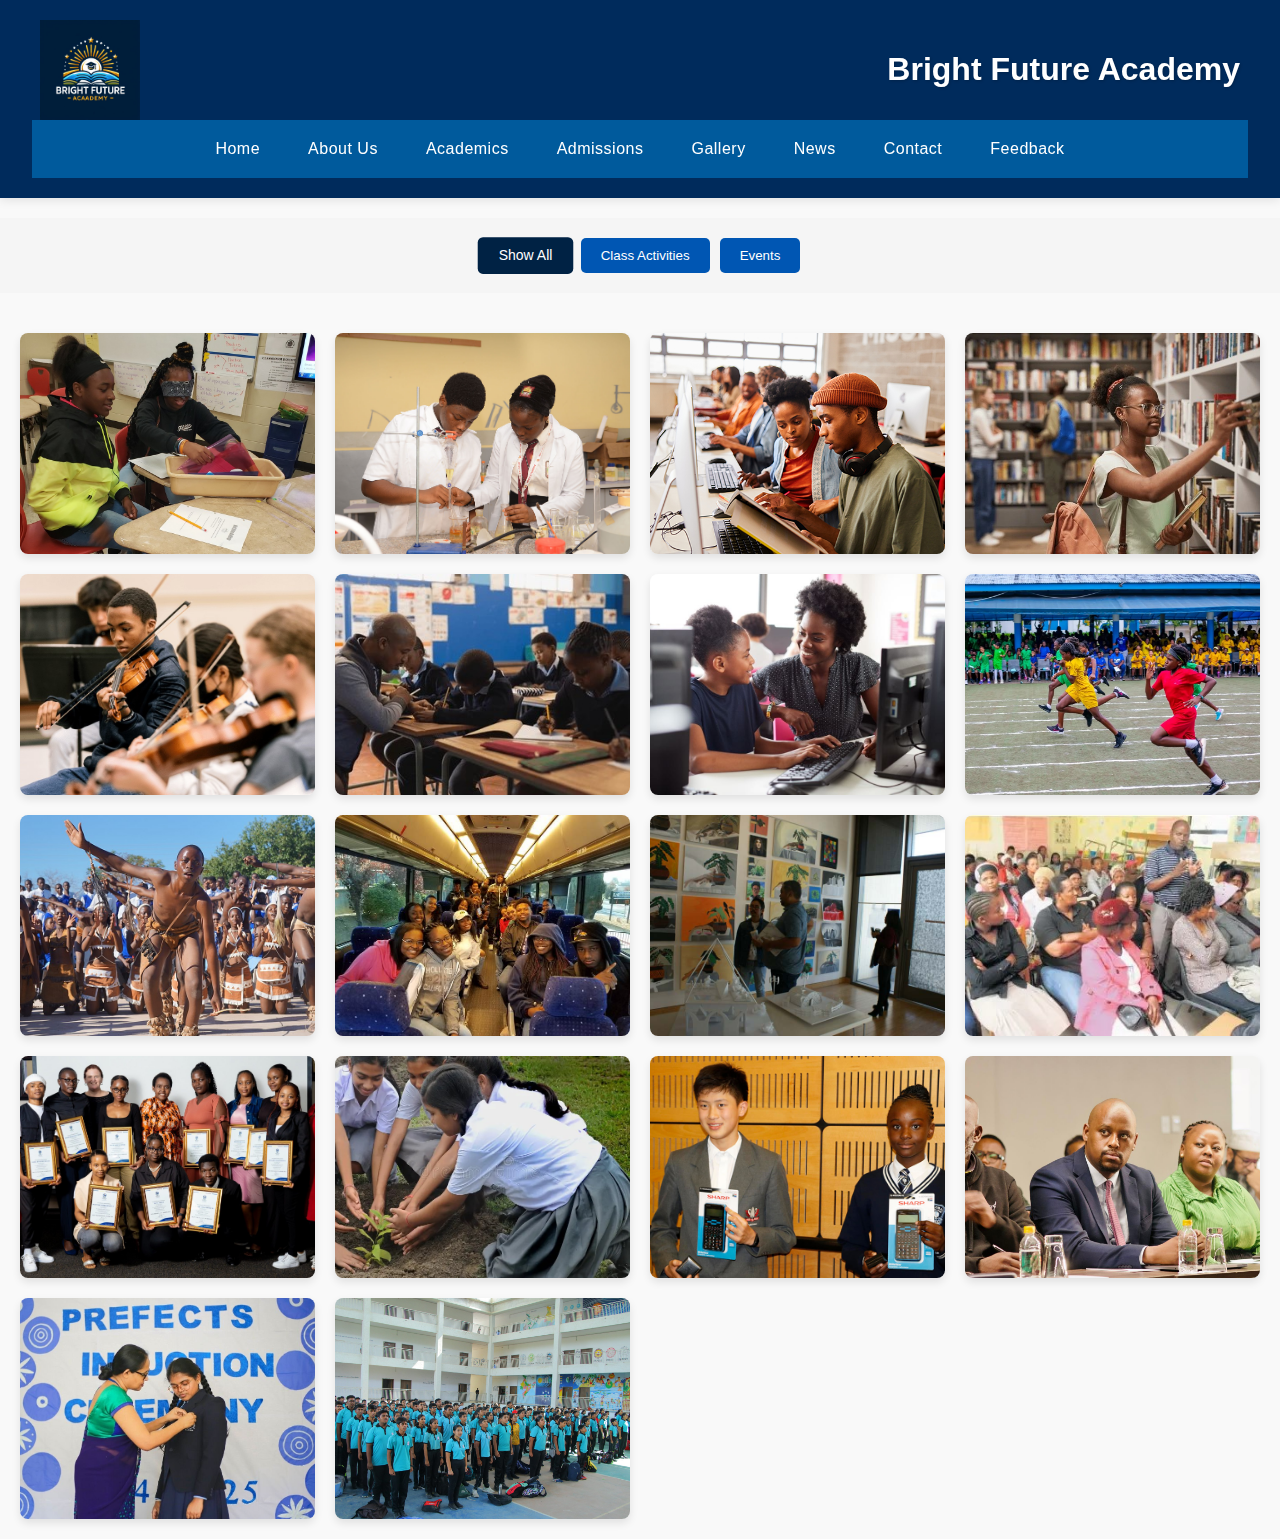
<file: gallery.html>
<!DOCTYPE html>
<html lang="en">
<head>
  <meta charset="UTF-8" />
  <meta name="viewport" content="width=device-width, initial-scale=1.0"/>
  <title>School Photo Gallery</title>
  <link rel="stylesheet" href="css/style.css" />
</head>
<body>

  
     <header>
    <div class="header-content">
      <img src="images/logo.jpg" alt="School Logo" class="logo" />
      <h1>Bright Future Academy</h1>
    </div>
    <nav>
      <ul>
        <li><a href="index.html">Home</a></li>
        <li><a href="about.html">About Us</a></li>
        <li><a href="academics.html">Academics</a></li>
        <li><a href="admissions.html">Admissions</a></li>
        <li><a href="gallery.html">Gallery</a></li>
        <li><a href="news.html">News</a></li>
        <li><a href="contact.html">Contact</a></li>
        <li><a href="feedback.html">Feedback</a></li>
      </ul>
    </nav>
  </header>
  

  <div class="filter-buttons">
    <button data-category="all" class="active">Show All</button>
    <button data-category="class">Class Activities</button>
    <button data-category="events">Events</button>
  </div>

  <div class="gallery-grid" id="galleryGrid">
    <!-- Class Activities -->
    <div class="gallery-item class"><img src="images/classroom.jpg" alt="Classroom activity" /></div>
    <div class="gallery-item class"><img src="images/science%20lab.jpg" alt="Science lab practical" /></div>
    <div class="gallery-item class"><img src="images/computer%20studies.jpg" alt="Computer studies class" /></div>
    <div class="gallery-item class"><img src="images/library.jpg" alt="Library session" /></div>
    <div class="gallery-item class"><img src="images/music%20class.jpg" alt="Music class practice" /></div>
    <div class="gallery-item class"><img src="images/students%20learning.jpg" alt="students in class" /></div>
    <div class="gallery-item class"><img src="images/ict.jpg" alt="ICT day activities" /></div>

    <!-- Events -->
    <div class="gallery-item events"><img src="images/sports%20day.jpg" alt="Sports day event" /></div>
    <div class="gallery-item events"><img src="images/culture%20day.jpg" alt="Cultural day celebration" /></div>
    <div class="gallery-item events"><img src="images/student%20field%20trip.jpg" alt="Students on a field trip" /></div>
    <div class="gallery-item events"><img src="images/Student%20art.jpg" alt="Student art exhibit" /></div>
    <div class="gallery-item events"><img src="images/parents%20teacher%20meeting.jpg" alt="Parent-teacher meeting" /></div>
    <div class="gallery-item events"><img src="images/award%20ceremony.jpg" alt="Annual award ceremony" /></div>
    <div class="gallery-item events"><img src="images/enviroment%20awareness.jpg" alt="Environmental awareness day" /></div>
    <div class="gallery-item events"><img src="images/maths%20competition.jpg" alt="Math competition event" /></div>
    <div class="gallery-item events"><img src="images/staff%20meeting.jpg" alt="Staff planning session" /></div>
    <div class="gallery-item events"><img src="images/prefect.jpg" alt="Prefects induction" /></div>
    <div class="gallery-item events"><img src="images/assembly.jpg" alt="Morning assembly" /></div>
  </div>

  <script src="js/script.js"></script>
</body>
</html>
</file>
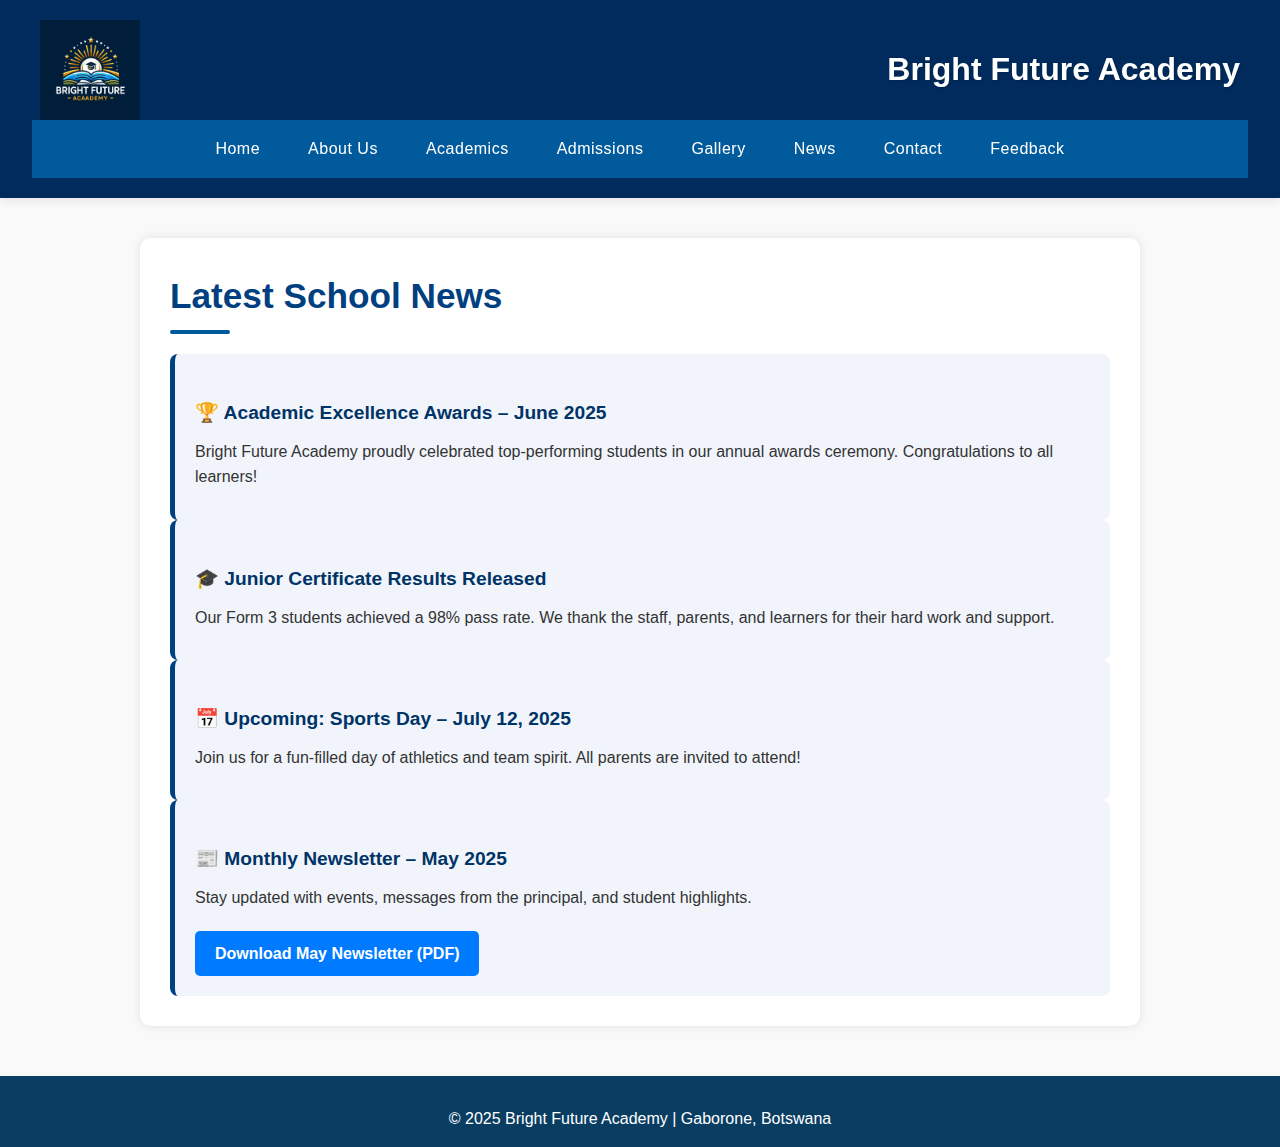
<file: news.html>
<!DOCTYPE html>
<html lang="en">
<head>
  <meta charset="UTF-8" />
  <meta name="viewport" content="width=device-width, initial-scale=1.0"/>
  <title>School News - Bright Future Academy</title>
  <link rel="stylesheet" href="css/style.css" />
</head>
<body>

  <!-- Header -->
  <header>
    <div class="header-content">
    <img src="images/logo.jpg" alt="School Logo" class="logo" />
    <h1>Bright Future Academy</h1>
    </div>
    <nav>
      <ul>
        <li><a href="index.html">Home</a></li>
        <li><a href="about.html">About Us</a></li>
        <li><a href="academics.html">Academics</a></li>
        <li><a href="admissions.html">Admissions</a></li>
        <li><a href="gallery.html">Gallery</a></li>
        <li><a href="news.html">News</a></li>
        <li><a href="contact.html">Contact</a></li>
        <li><a href="feedback.html">Feedback</a></li>
        
      </ul>
    </nav>
  </header>

  <!-- News Section -->
  <section class="news">
    <h2>Latest School News</h2>

    <article class="news-item">
      <h3>🏆 Academic Excellence Awards – June 2025</h3>
      <p>Bright Future Academy proudly celebrated top-performing students in our annual awards ceremony. Congratulations to all learners!</p>
    </article>

    <article class="news-item">
      <h3>🎓 Junior Certificate Results Released</h3>
      <p>Our Form 3 students achieved a 98% pass rate. We thank the staff, parents, and learners for their hard work and support.</p>
    </article>

    <article class="news-item">
      <h3>📅 Upcoming: Sports Day – July 12, 2025</h3>
      <p>Join us for a fun-filled day of athletics and team spirit. All parents are invited to attend!</p>
    </article>

    <article class="news-item">
      <h3>📰 Monthly Newsletter – May 2025</h3>
      <p>Stay updated with events, messages from the principal, and student highlights.</p>
      <a href="documents/may-newsletter.pdf" download class="download-btn"> Download May Newsletter (PDF)</a>

    </article>
  </section>

  <!-- Footer -->
  <footer>
    <p>&copy; 2025 Bright Future Academy | Gaborone, Botswana</p>
  </footer>

</body>
</html>
</file>
<file: css/style.css>
/* Reset and base styles with modern improvements */
:root {
  --primary-color: #002b5c;
  --secondary-color: #005a9c;
  --accent-color: #003f73;
  --light-color: #f5f9ff;
  --text-color: #333;
  --white: #ffffff;
  --transition: all 0.3s ease;
}

* {
  margin: 0;
  padding: 0;
  box-sizing: border-box;
}

body {
  font-family: 'Segoe UI', Tahoma, Geneva, Verdana, sans-serif;
  background-color: var(--light-color);
  color: var(--text-color);
  line-height: 1.6;
  scroll-behavior: smooth;
}

/* Header and Navigation - Modernized */
header {
  background-color: var(--primary-color);
  color: var(--white);
  padding: 1.25rem 2rem;
  position: sticky;
  top: 0;
  z-index: 100;
  box-shadow: 0 2px 10px rgba(0, 0, 0, 0.1);
}

.header-content {
  display: flex;
  align-items: center;
  justify-content: space-between;
  max-width: 1200px;
  margin: 0 auto;
}

.logo {
  max-width: 100px;
  height: auto;
  transition: var(--transition);
}

.logo:hover {
  transform: scale(1.05);
}

header h1 {
  font-size: 2em;
  font-weight: 700;
  margin-left: 1rem;
  text-shadow: 1px 1px 3px rgba(0, 0, 0, 0.2);
}

/* Navigation Bar - Enhanced */
nav {
  background-color: var(--secondary-color);
  width: 100%;
}

nav ul {
  display: flex;
  justify-content: center;
  list-style: none;
  flex-wrap: wrap;
  padding: 0;
  max-width: 1200px;
  margin: 0 auto;
}

nav li {
  margin: 0;
  position: relative;
}

nav a {
  color: var(--white);
  text-decoration: none;
  padding: 1rem 1.5rem;
  display: block;
  transition: var(--transition);
  font-weight: 500;
  letter-spacing: 0.5px;
}

nav a:hover {
  background-color: var(--accent-color);
}

nav a.active {
  background-color: var(--accent-color);
  font-weight: 600;
}

nav li::after {
  content: '';
  position: absolute;
  bottom: 0;
  left: 50%;
  width: 0;
  height: 3px;
  background-color: var(--white);
  transition: var(--transition);
  transform: translateX(-50%);
}

nav li:hover::after {
  width: 70%;
}

/* Hero Section with Slideshow - Enhanced */
.hero {
  position: relative;
  height: 85vh;
  max-height: 800px;
  overflow: hidden;
}

.slideshow-container {
  position: relative;
  width: 100%;
  height: 100%;
}

.mySlides {
  display: none;
  width: 100%;
  height: 100%;
  position: relative;
}

.mySlides img {
  width: 100%;
  height: 100%;
  object-fit: cover;
  object-position: center;
  filter: brightness(0.8);
}

.slide-text {
  position: absolute;
  bottom: 20%;
  left: 10%;
  right: 10%;
  color: var(--white);
  background-color: rgba(0, 45, 92, 0.85);
  padding: 2rem;
  max-width: 600px;
  border-radius: 8px;
  backdrop-filter: blur(2px);
  transform: translateY(20px);
  opacity: 0;
  animation: slideUp 0.8s ease forwards 0.5s;
}

@keyframes slideUp {
  to {
    transform: translateY(0);
    opacity: 1;
  }
}

.slide-text h2 {
  color: var(--white);
  font-size: 2.5rem;
  margin-bottom: 1rem;
  line-height: 1.2;
}

.slide-text p {
  font-size: 1.2rem;
  margin-bottom: 1.5rem;
  opacity: 0.9;
}

.slide-dots {
  text-align: center;
  position: absolute;
  bottom: 30px;
  width: 100%;
  z-index: 10;
}

.dot {
  cursor: pointer;
  height: 15px;
  width: 15px;
  margin: 0 8px;
  background-color: rgba(255, 255, 255, 0.5);
  border-radius: 50%;
  display: inline-block;
  transition: var(--transition);
}

.dot.active, .dot:hover {
  background-color: var(--white);
  transform: scale(1.2);
}

/* Fade animation - Smoother */
.fade {
  animation: fade 1.5s ease-in-out;
}

@keyframes fade {
  from { opacity: 0.6; }
  to { opacity: 1; }
}

/* Main Content Sections - Modernized */
section {
  padding: 4rem 2rem;
}

.preview, .form-section, .gallery, .news {
  max-width: 1200px;
  margin: 0 auto;
}

.preview {
  background-color: var(--white);
  border-radius: 8px;
  box-shadow: 0 5px 15px rgba(0, 0, 0, 0.05);
  padding: 3rem;
}

/* Buttons - Enhanced */
.btn {
  background-color: var(--white);
  color: var(--secondary-color);
  padding: 0.8rem 1.8rem;
  border-radius: 50px;
  text-decoration: none;
  font-weight: 600;
  display: inline-block;
  margin-top: 1.5rem;
  transition: var(--transition);
  border: none;
  cursor: pointer;
  box-shadow: 0 3px 10px rgba(0, 0, 0, 0.1);
  position: relative;
  overflow: hidden;
}

.btn::after {
  content: '';
  position: absolute;
  top: 0;
  left: 0;
  width: 100%;
  height: 100%;
  background: rgba(255, 255, 255, 0.2);
  transform: translateX(-100%);
  transition: transform 0.4s ease;
}

.btn:hover {
  background-color: #e6e6e6;
  transform: translateY(-2px);
  box-shadow: 0 5px 15px rgba(0, 0, 0, 0.15);
}

.btn:hover::after {
  transform: translateX(0);
}

.preview .btn {
  background-color: var(--secondary-color);
  color: var(--white);
}

.preview .btn:hover {
  background-color: var(--accent-color);
}

/* Headings - More polished */
h2 {
  font-size: 2.2rem;
  margin-bottom: 1.5rem;
  color: var(--primary-color);
  position: relative;
  display: inline-block;
}

h2::after {
  content: '';
  position: absolute;
  bottom: -10px;
  left: 0;
  width: 60px;
  height: 4px;
  background-color: var(--secondary-color);
  border-radius: 2px;
}

h3 {
  font-size: 1.6rem;
  margin: 1.5rem 0 1rem;
  color: var(--secondary-color);
}

/* Footer - Modernized */
footer {
  background-color: var(--primary-color);
  color: var(--white);
  text-align: center;
  padding: 3rem 2rem 1.5rem;
  margin-top: 4rem;
}

footer p {
  max-width: 1200px;
  margin: 0 auto;
}

/* Scroll-to-top Button - Enhanced */
#backToTopBtn {
  display: none;
  position: fixed;
  bottom: 30px;
  right: 30px;
  z-index: 99;
  font-size: 1.2rem;
  border: none;
  outline: none;
  background-color: var(--secondary-color);
  color: var(--white);
  cursor: pointer;
  padding: 1rem;
  border-radius: 50%;
  transition: var(--transition);
  box-shadow: 0 3px 10px rgba(0, 0, 0, 0.2);
  opacity: 0.9;
}

#backToTopBtn:hover {
  background-color: var(--accent-color);
  transform: translateY(-3px);
  opacity: 1;
}

/* Responsive Design - Improved */
@media (max-width: 768px) {
  .header-content {
    flex-direction: column;
    text-align: center;
    gap: 1rem;
  }
  
  .logo {
    margin-right: 0;
    margin-bottom: 1rem;
  }
  
  nav ul {
    flex-direction: column;
    gap: 0;
  }
  
  nav a {
    padding: 1rem;
    text-align: center;
  }
  
  .hero {
    height: 70vh;
  }
  
  .slide-text {
    left: 5%;
    right: 5%;
    padding: 1.5rem;
    bottom: 15%;
  }
  
  .slide-text h2 {
    font-size: 1.8rem;
  }
  
  .slide-text p {
    font-size: 1rem;
  }

  section {
    padding: 3rem 1.5rem;
  }

  .preview {
    padding: 2rem 1.5rem;
  }
}

/* Additional Modern Touches */
::selection {
  background-color: var(--secondary-color);
  color: var(--white);
}

/* Smooth scrolling for anchor links */
html {
  scroll-behavior: smooth;
}



/* Body */
body {
  background-color: #f9f9f9;
  color: #333;
  line-height: 1.6;
}


/* Container */
.container {
  max-width: 800px;
  margin: 2rem auto;
  padding: 1.5rem;
  background: white;
  border-radius: 8px;
  box-shadow: 0 2px 8px rgba(0,0,0,0.1);
}

/* Feedback Section */
.feedback-section h2 {
  color: #004080;
  margin-bottom: 0.5rem;
}

.intro-text {
  margin-bottom: 1.5rem;
  font-size: 1rem;
  color: #666;
}

.feedback-form label {
  display: block;
  margin-top: 1rem;
  font-weight: bold;
}

.feedback-form input,
.feedback-form select,
.feedback-form textarea {
  width: 100%;
  padding: 0.6rem;
  margin-top: 0.5rem;
  border: 1px solid #ccc;
  border-radius: 5px;
}

.feedback-form button {
  margin-top: 1.5rem;
  background-color: #004080;
  color: white;
  padding: 0.7rem 1.5rem;
  border: none;
  border-radius: 5px;
  cursor: pointer;
}

.feedback-form button:hover {
  background-color: #0066cc;
}

/* Footer */
footer {
  text-align: center;
  padding: 1rem 0;
  background-color: #004080;
  color: white;
  margin-top: 3rem;
}

/* =============================
   Global Styles & Resets
============================= */
* {
  margin: 0;
  padding: 0;
  box-sizing: border-box;
  font-family: Arial, sans-serif;
}

body {
  background-color: #f8f9fa;
  color: #333;
  line-height: 1.6;
}




/* =============================
   Contact Preview Section
============================= */
.preview {
  max-width: 1000px;
  margin: 40px auto;
  background: white;
  padding: 30px;
  border-radius: 10px;
  box-shadow: 0 0 10px rgba(0,0,0,0.1);
}

.preview h2 {
  color: #004080;
  margin-bottom: 20px;
}

.preview h3 {
  margin-top: 25px;
  margin-bottom: 10px;
  color: #004080;
}

.preview p {
  margin-bottom: 15px;
}

/* =============================
   Embedded Map
============================= */
.preview iframe {
  border-radius: 10px;
  border: 1px solid #ccc;
}

/* =============================
   Contact Form Section
============================= */
.form-section {
  max-width: 1000px;
  margin: 40px auto;
  background: white;
  padding: 30px;
  border-radius: 10px;
  box-shadow: 0 0 10px rgba(0,0,0,0.1);
}

.form-section h3 {
  color: #004080;
  margin-bottom: 20px;
}

form label {
  display: block;
  margin-bottom: 5px;
  font-weight: bold;
}

form input,
form textarea {
  width: 100%;
  padding: 10px;
  margin-bottom: 20px;
  border: 1px solid #ccc;
  border-radius: 5px;
  resize: vertical;
}

form button {
  background-color: #004080;
  color: white;
  border: none;
  padding: 10px 20px;
  font-size: 16px;
  border-radius: 5px;
  cursor: pointer;
}

form button:hover {
  background-color: #003366;
}

/* =============================
   Footer Section
============================= */
footer {
  background-color: #004080;
  color: white;
  text-align: center;
  padding: 15px 0;
  margin-top: 40px;
}

/* =============================
   News Section Styles
============================= */
.news {
  max-width: 1000px;
  margin: 40px auto;
  padding: 30px;
  background-color: white;
  border-radius: 10px;
  box-shadow: 0 0 10px rgba(0,0,0,0.1);
}

.news h2 {
  text-align: center;
  color: #004080;
  margin-bottom: 30px;
}

.news-wrapper {
  display: flex;
  flex-direction: column;
  gap: 25px;
}

.news-item {
  border-left: 5px solid #004080;
  padding: 20px;
  background-color: #f1f5fb;
  border-radius: 8px;
  transition: transform 0.3s, box-shadow 0.3s;
}

.news-item:hover {
  transform: translateY(-3px);
  box-shadow: 0 4px 15px rgba(0,0,0,0.1);
}

.news-item h3 {
  margin-bottom: 10px;
  color: #003366;
  font-size: 1.2rem;
}

.news-item p {
  margin-bottom: 10px;
  font-size: 1rem;
  color: #333;
}

.download-link {
  display: inline-block;
  margin-top: 10px;
  background-color: #004080;
  color: white;
  padding: 8px 15px;
  border-radius: 5px;
  text-decoration: none;
  transition: background 0.3s;
}

.download-link:hover {
  background-color: #003366;
}

/* GALLERY SECTION */
.gallery-grid {
  display: grid;
  grid-template-columns: repeat(auto-fill, minmax(280px, 1fr));
  gap: 20px;
  padding: 20px;
}

.gallery-item {
  position: relative;
  overflow: hidden;
  border-radius: 8px;
  box-shadow: 0 4px 8px rgba(0,0,0,0.1);
  transition: all 0.3s ease;
  aspect-ratio: 4/3;
}

.gallery-item img {
  width: 100%;
  height: 100%;
  object-fit: cover;
  transition: transform 0.5s ease;
}

.gallery-item:hover {
  transform: translateY(-5px);
  box-shadow: 0 6px 12px rgba(0,0,0,0.15);
}

.gallery-item:hover img {
  transform: scale(1.05);
}

/* Filter Button Styles */
.filter-buttons {
  display: flex;
  justify-content: center;
  flex-wrap: wrap;
  gap: 10px;
  padding: 20px;
  background: #f5f5f5;
  margin: 20px 0;
}

.filter-buttons button {
  padding: 10px 20px;
  border: none;
  background: #0056b3;
  color: white;
  border-radius: 5px;
  cursor: pointer;
  transition: all 0.3s ease;
  font-weight: 500;
}

.filter-buttons button:hover {
  background: #003d82;
}

.filter-buttons button.active {
  background: #002244;
  transform: scale(1.05);
}

/* Animation for filtering */
@keyframes fadeIn {
  from { opacity: 0; transform: translateY(10px); }
  to { opacity: 1; transform: translateY(0); }
}

.gallery-item {
  animation: fadeIn 0.5s ease forwards;
}



/* Reset and Base Styles */
* {
  margin: 0;
  padding: 0;
  box-sizing: border-box;
}

body {
  font-family: 'Segoe UI', Tahoma, Geneva, Verdana, sans-serif;
  line-height: 1.6;
  background-color: #f9f9f9;
  color: #333;
}

a {
  color: inherit;
  text-decoration: none;
}







/* Hero Text */
.hero-text {
  text-align: center;
  padding: 20px;
  font-size: 1.1rem;
  background: #6a8aac;
}

/* Section Containers */
.about-container {
  padding: 40px 20px;
  max-width: 1100px;
  margin: auto;
}

section {
  margin-bottom: 50px;
}

/* Mission and Vision */
.mission-section,
.vision-section {
  background-color: #ffffff;
  border-radius: 10px;
  padding: 30px;
  box-shadow: 0 2px 6px rgba(0, 0, 0, 0.1);
}


.vision-content {
  display: flex;
  flex-wrap: wrap;
  gap: 30px;
  align-items: center;
}

.mission-image img{
  max-width: 20000px;
  border-radius: 10px;
  width: 100%;
}

.vision-image img {
  max-width: 20000px;
  border-radius: 10px;
  width: 100%;
}



.vision-text p {
  margin: 20px 0;
}

.cta-button {
  display: inline-block;
  padding: 10px 20px;
  background-color: #1e5b9e;
  color: white;
  border-radius: 5px;
  transition: background 0.3s;
}

.cta-button:hover {
  background-color: #0a3d62;
}

/* Stats */
.stats-container {
  display: flex;
  justify-content: space-around;
  margin-top: 20px;
  flex-wrap: wrap;
}

.stat-item {
  text-align: center;
  padding: 10px 20px;
}

.stat-number {
  font-size: 2rem;
  color: #0a3d62;
}

.stat-label {
  font-size: 0.9rem;
}

/* Values Section */
.values-section {
  text-align: center;
}

.values-grid {
  display: flex;
  flex-wrap: wrap;
  justify-content: space-around;
  margin-top: 30px;
}

.value-card {
  background-color: #ffffff;
  width: 180px;
  padding: 20px;
  margin: 10px;
  border-radius: 10px;
  box-shadow: 0 2px 6px rgba(0, 0, 0, 0.1);
}

.value-card i {
  font-size: 1.8rem;
  color: #1e5b9e;
  margin-bottom: 10px;
}

/* Leadership */
.staff-section {
  text-align: center;
}

.staff-grid {
  display: flex;
  justify-content: center;
  flex-wrap: wrap;
  gap: 25px;
  margin-top: 30px;
}

.staff-card {
  background-color: #ffffff;
  width: 220px;
  padding: 15px;
  border-radius: 10px;
  text-align: center;
  box-shadow: 0 2px 6px rgba(0, 0, 0, 0.1);
}

.staff-card img {
  width: 100%;
  height: 220px;
  object-fit: cover;
  border-radius: 10px;
}

.staff-bio {
  font-size: 0.9rem;
  margin-top: 10px;
}

/* Testimonials */
.testimonial-section {
  background-color: #eef3f8;
  padding: 40px 20px;
  text-align: center;
}

.testimonials {
  display: flex;
  flex-wrap: wrap;
  justify-content: center;
  gap: 30px;
  margin-top: 30px;
}

.testimonial {
  max-width: 300px;
  background-color: white;
  padding: 20px;
  border-radius: 10px;
  font-style: italic;
  box-shadow: 0 2px 6px rgba(0, 0, 0, 0.1);
}

.author {
  margin-top: 10px;
  font-weight: bold;
  font-style: normal;
}

/* Footer */
footer {
  background-color: #0a3d62;
  color: white;
  padding-top: 30px;
  margin-top: 50px;
}

.footer-content {
  display: flex;
  flex-wrap: wrap;
  justify-content: space-between;
  padding: 20px 50px;
}

.footer-section {
  width: 250px;
  margin-bottom: 20px;
}

.footer-section h3 {
  margin-bottom: 10px;
}

.footer-section p,
.footer-section li {
  font-size: 0.9rem;
  line-height: 1.5;
}

.footer-section ul {
  list-style: none;
}

.footer-section ul li a {
  color: white;
}

.social-icons a {
  margin-right: 10px;
  color: white;
  font-size: 1.2rem;
  transition: color 0.3s;
}

.social-icons a:hover {
  color: #ffc107;
}

.footer-bottom {
  text-align: center;
  background-color: #062e4d;
  padding: 15px 0;
  font-size: 0.9rem;
}

/* admissions */

.download-btn {
  display: inline-block;
  padding: 10px 20px;
  background-color: #007BFF; /* Blue background */
  color: white;
  text-decoration: none;
  border-radius: 5px;
  font-weight: bold;
  transition: background-color 0.3s ease;
}

.download-btn:hover {
  background-color: #0056b3; /* Darker blue on hover */
}


/* news letter download button*/
.download-btn {
  display: inline-block;
  padding: 10px 20px;
  background-color: #007BFF; /* Blue background */
  color: white;
  text-decoration: none;
  border-radius: 5px;
  font-weight: bold;
  margin-top: 10px;
  transition: background-color 0.3s ease;
}

.download-btn:hover {
  background-color: #0056b3; /* Darker blue on hover */
}
</file>
